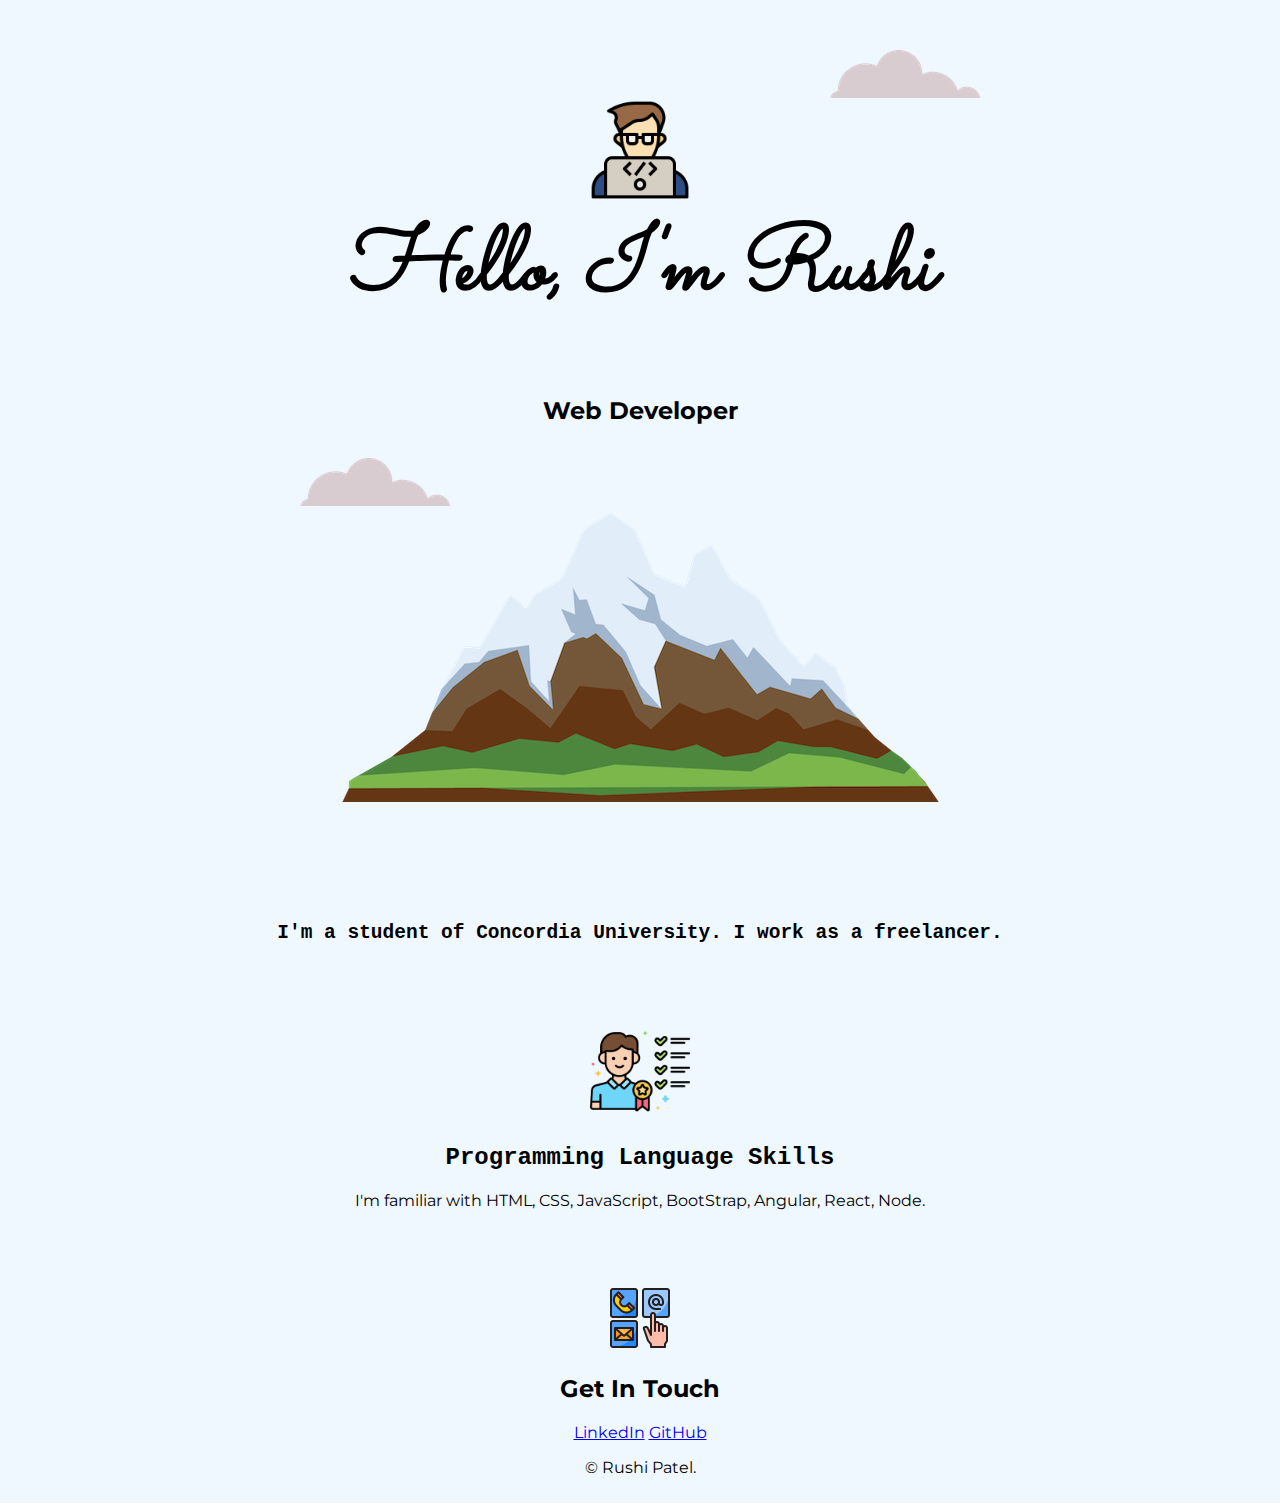
<file: index.html>
<!DOCTYPE html>
<html>
    <head>
        <meta charset="UTF-8">
        <title>Rushi Patel</title>
        <link rel="stylesheet" href="css/styles.css">
        <link rel="icon" href="favicon (2).ico">
        <link rel="preconnect" href="https://fonts.googleapis.com">
        <link rel="preconnect" href="https://fonts.gstatic.com" crossorigin>
        <link href="https://fonts.googleapis.com/css2?family=Montserrat&family=Sacramento&display=swap" rel="stylesheet">
        
    </head>
    <body>

    
        <div class="top-container">
            <img src="images/coding.png" alt="developer" width="100">
            <img class="top-cloud" src="images/cloud.png" alt="class-img">
            <h1><em>Hello, I'm Rushi</em></h1>
            <h2>Web Developer</h2>
            <img class="bottom-cloud" src="images/cloud.png" alt="class-img">
            <img src="images/mountain.png" alt="mountain-img">
        </div>


        <div class="middle-container-1">
            <div class="profile">
              <p><h2>I'm a student of Concordia University. I work as a freelancer.</h2></p>
            </div>
        </div>
      
        <div class="middle-container-2">
            <div class="skills">
                <img class="skillsimage" src="images/requirements.png" alt="skill image" width="100">
                <div class="skill-title">
                    <h2>Programming Language Skills</h2>
                </div>
                <p>I'm familiar with HTML, CSS, JavaScript, BootStrap, Angular, React, Node.
            </div>
        </div>

       

        <div class="bottom-container">
            <img class="communicateimage" src="images/communicate.png" alt="getintouch" width="5%">
            <h2>Get In Touch</h2>
            <a class="footer-link" href="https://www.linkedin.com/in/rushipatel10/">LinkedIn</a>
            <a class="footer-link" href="https://github.com/rpx07">GitHub</a>
            <p>© Rushi Patel.</p>
        </div>
          
    </body>
</html>
</file>
<file: css/styles.css>
body{
    color: 40514E;
    margin: 0;
    text-align: center;
    font-family: 'Montserrat', sans-serif;
}
h1{
    margin-top: 0;
    font-family: 'Sacramento', cursive;
    font-size: 562.5%;
}

.top-container{
    background-color: aliceblue;
    position: relative;
    padding-top: 100px;
}

.middle-container-1{
    background-color: aliceblue;
    padding-top: 100px;
    padding-bottom: 10px;
}

.middle-container-2{
    background-color: aliceblue;
    padding-top: 50px;
    padding-bottom: 10px;
}

.bottom-container{
    background-color: aliceblue;
    padding-top: 50px;
    padding-bottom: 10px;
}
.bottom-cloud{
    position: absolute;
    left: 300px;
    bottom: 300px;
    
}

.top-cloud{
   
    position: absolute;
    right: 300px;
    top: 50px
}

.profile{
    font-family: monospace;
}

.skill-title{
    
    font-family: monospace;
    font-size: large;
}
.skill-row{
    
    font-family: sans-serif;
    font-size: medium;
}

.title{
    
    font-family: Georgia, 'Times New Roman', Times, serif;
}
</file>
